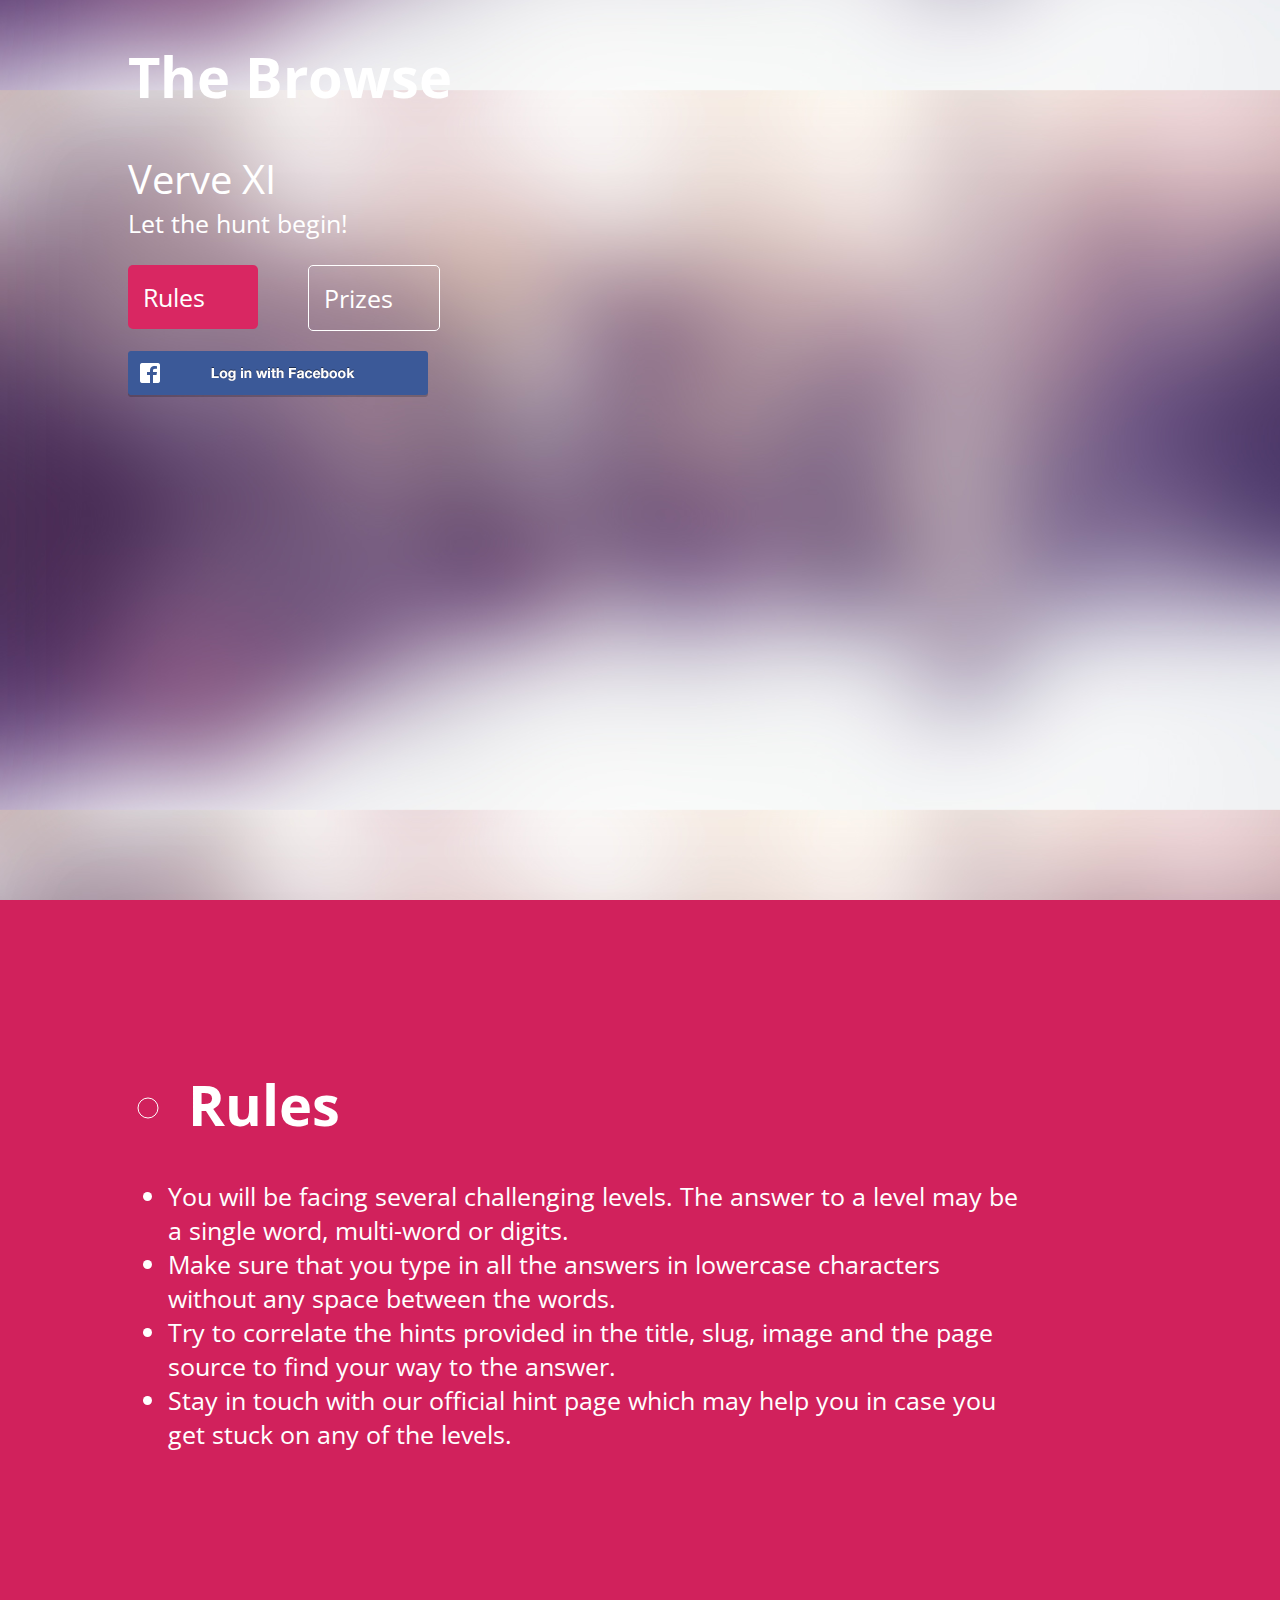
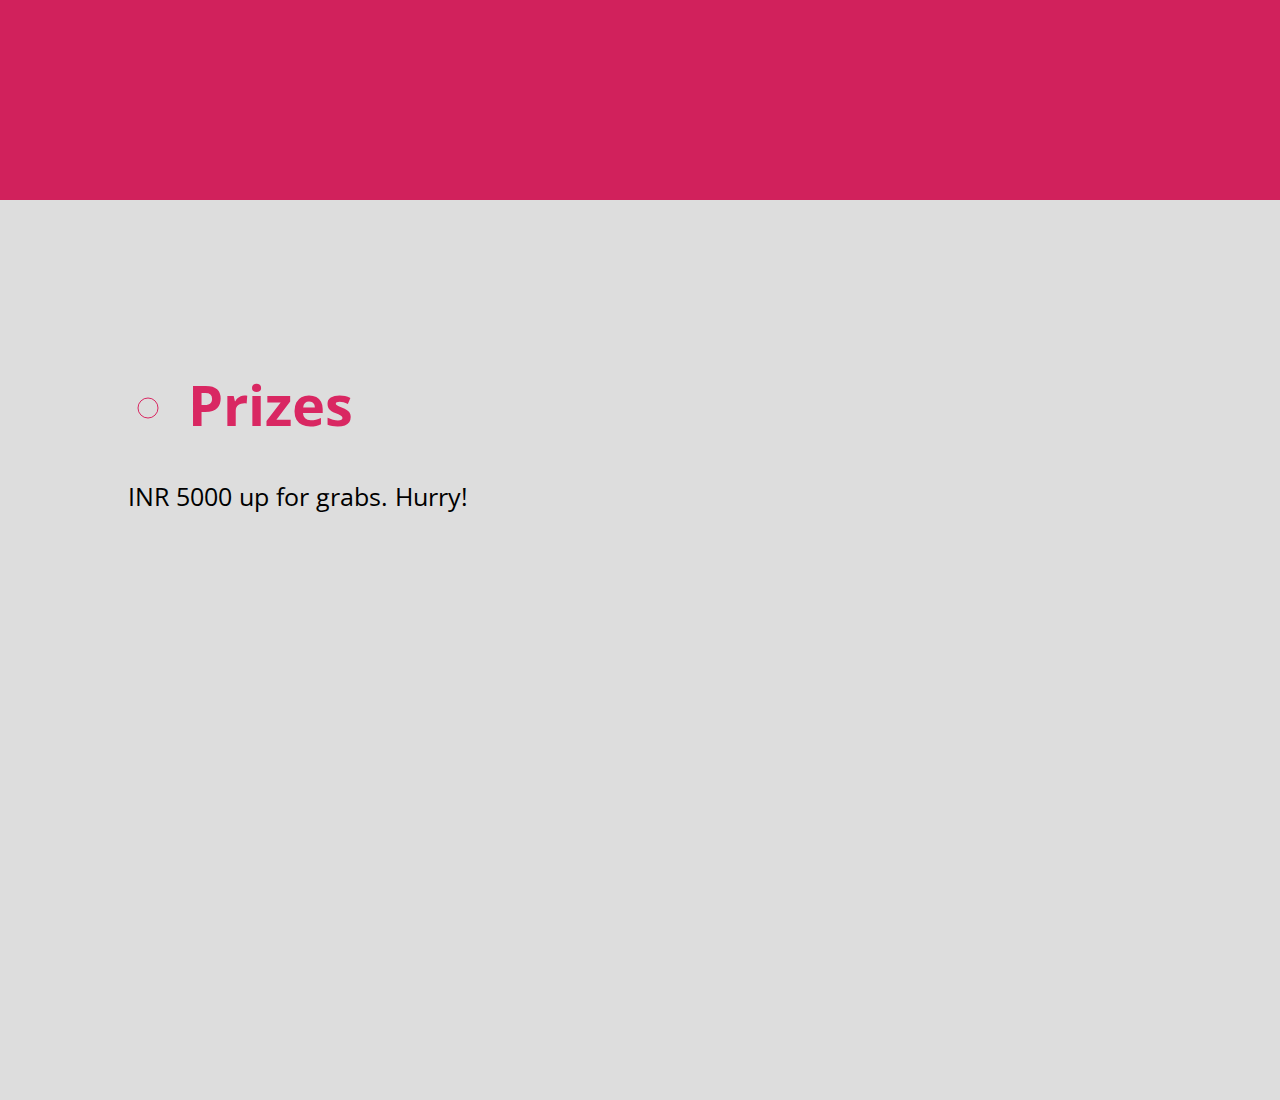
<file: templates/index.html>
<!DOCTYPE html PUBLIC "-//W3C//DTD XHTML 1.0 Transitional//EN" "http://www.w3.org/TR/xhtml1/DTD/xhtml1-transitional.dtd">
<html xmlns="http://www.w3.org/1999/xhtml">
<head>
<meta http-equiv="Content-Type" content="text/html; charset=utf-8" />
<title>The Browse</title>
<script type="text/javascript" src="/static/js/jquery-1.10.1.min.js"></script>
<link href="/static/css/fp-style.css" rel="stylesheet" />
<link href='http://fonts.googleapis.com/css?family=Open+Sans:300' rel='stylesheet' type='text/css'>
<script type="text/javascript" src="/static/js/fp-script.js"></script>
</head>

<body>
	<div class="contentA" >
    	<div class="intro" style="margin-top:0px;">
        	<h1>The Browse</h1>
            
            <p><span style="font-size:40px">Verve XI<br /></span>Let the hunt begin! </p>

            <div class="rules_bt"><p class="bttn_txt">Rules</p></div> <div class="prizes_bt"><p class="bttn_txt">Prizes</p></div>
			
			<div >			<a href = "/authorize">
<img style="padding-top:20px" src="/static/imgs/fblogin.png" alt="HTML tutorial"></a></div>
        </div>
    </div>
    <div class="contentB">
    	<div class="rules_cont">
        	<svg height="100" width="60" style="float:left">
  				<circle cx="20" cy="80" r="10" stroke="white" stroke-width="1" fill="transparent" />
			</svg>
            <h1>Rules</h1>
            <ul> <li>You  will be facing several challenging levels. The answer to a level may be a single word, multi-word or digits.</li>

            <li>Make sure that you type in all the answers in lowercase characters without any space between the words.</li>
                       
                                    <li>Try to correlate the hints provided in the title, slug, image and the page source to find your way to the answer.</li>
                                                <li>Stay in touch with our official hint page which may help you in case you get stuck on any of the levels. </li>

           </ul>
        
        </div>
    </div>
    <div class="contentC">
    <div class="rules_cont">
        	<svg height="100" width="60" style="float:left">
  				<circle cx="20" cy="80" r="10" stroke="#D92762" stroke-width="1" fill="transparent" />
			</svg>
            <h1 style="color:#D92762">Prizes</h1>
            <p style="color:black">INR 5000 up for grabs. Hurry!</p>
        
        </div>
    </div>

</body>
</html>
</file>
<file: static/css/fp-style.css>
@charset "utf-8";
/* CSS Document */
html
{
width:100%;
height:100%;
}
body
{
background-image:url(../imgs/bg.jpg);
background-size:100% auto;
background-position:center;
background-attachment:fixed;
margin:0;
width:100%;
height:100%;
}
h1
{
color:#FFFFFF;
font-family: 'Open Sans', sans-serif;
font-size:56px;
}
p
{
color:#FFFFFF;
font-family: 'Open Sans', sans-serif;
font-size:25px;
}
ul li
{
color:#FFFFFF;
font-family: 'Open Sans', sans-serif;
font-size:25px;
}
p.bttn_txt
{
color:#FFFFFF;
font-family: 'Open Sans', sans-serif;
font-size:25px;
margin:0;
padding:0;
}
.contentA
{
height:100%;
width:100%;
float:left;
}
.contentB
{
height:100%;
width:100%;
float:left;
background-color:#D1215C;
}
.contentC
{
height:100%;
width:100%;
float:left;
background-color:#DDDDDD;
}
.intro
{
margin-left:10%;
width:30%;
float:left;
margin-top:200px;
}
.rules_bt
{
height:auto;
width:100px;
border-radius:5px;
overflow:hidden;
float:left;
background-color:#D92762;
padding:15px;
}
.prizes_bt
{
float:left;
height:auto;
border-radius:5px;
border:1px solid white;
width:100px;
overflow:hidden;
padding:15px;
margin-left:50px;
}
.prizes_bt:hover
{
float:left;
height:auto;
border-radius:5px;
border:1px solid white;
width:100px;
overflow:hidden;
padding:15px;
margin-left:50px;
cursor:pointer;
background: -moz-linear-gradient(top,  rgba(255,255,255,0.43) 0%, rgba(255,255,255,0) 100%); /* FF3.6+ */
background: -webkit-gradient(linear, left top, left bottom, color-stop(0%,rgba(255,255,255,0.43)), color-stop(100%,rgba(255,255,255,0))); /* Chrome,Safari4+ */
background: -webkit-linear-gradient(top,  rgba(255,255,255,0.43) 0%,rgba(255,255,255,0) 100%); /* Chrome10+,Safari5.1+ */
background: -o-linear-gradient(top,  rgba(255,255,255,0.43) 0%,rgba(255,255,255,0) 100%); /* Opera 11.10+ */
background: -ms-linear-gradient(top,  rgba(255,255,255,0.43) 0%,rgba(255,255,255,0) 100%); /* IE10+ */
background: linear-gradient(to bottom,  rgba(255,255,255,0.43) 0%,rgba(255,255,255,0) 100%); /* W3C */
filter: progid:DXImageTransform.Microsoft.gradient( startColorstr='#6effffff', endColorstr='#00ffffff',GradientType=0 ); /* IE6-9 */
}
.rules_bt:hover
{
height:auto;
width:100px;
border-radius:5px;
overflow:hidden;
float:left;
background-color:#D1215C;
padding:15px;
cursor:pointer;
}
.rules_cont
{
width:70%;
margin-left:10%;
margin-top:10%;
float:left;
}
</file>
